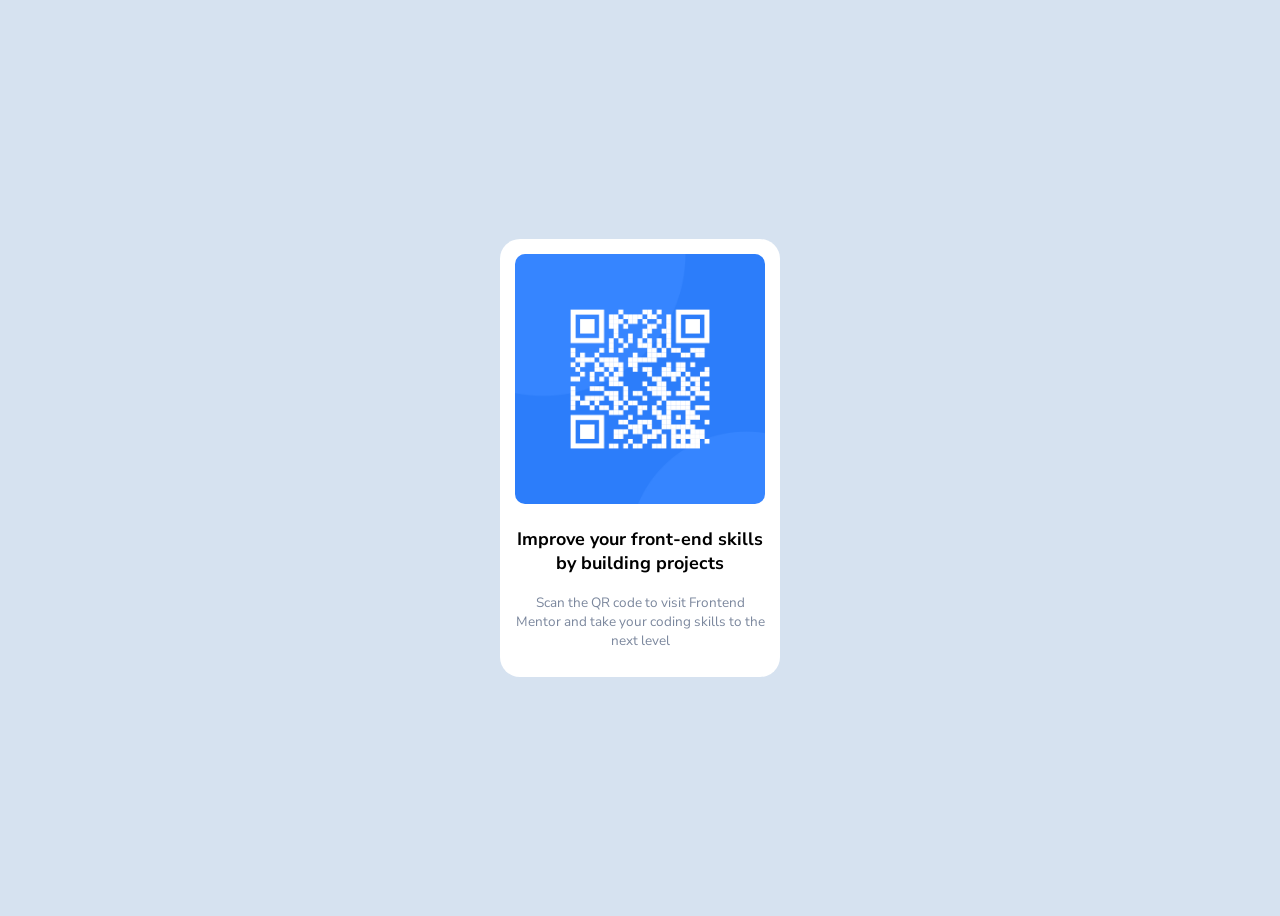
<file: index.html>
<!DOCTYPE html>
<html lang="en">
  <head>
    <meta charset="UTF-8" />
    <meta name="viewport" content="width=device-width, initial-scale=1.0" />
    <link
      rel="icon"
      type="image/png"
      sizes="32x32"
      href="./images/favicon-32x32.png"
    />

    <title>Frontend Mentor | QR code component</title>

    <link rel="preconnect" href="https://fonts.googleapis.com" />
    <link rel="preconnect" href="https://fonts.gstatic.com" crossorigin />
    <link
      href="https://fonts.googleapis.com/css2?family=Nunito+Sans:ital,wght@0,200;0,300;0,400;0,600;0,700;0,800;0,900;1,200;1,300;1,400;1,600;1,700;1,800;1,900&display=swap"
      rel="stylesheet"
    />

    <link rel="stylesheet" href="style.css" />
  </head>
  <body>
    <main>
      <div class="card">
        <div class="row row-1">
          <img src="./images/image-qr-code.png" alt="logo" />
        </div>
        <div class="row row-2">
          <p id="card-heading">
            Improve your front-end skills by building projects
          </p>
          <p id="card-description">
            Scan the QR code to visit Frontend Mentor and take your coding
            skills to the next level
          </p>
        </div>
      </div>
    </main>
  </body>
</html>
</file>
<file: style.css>
:root {
  --white: hsl(0, 0%, 100%);
  --light_gray: hsl(212, 45%, 89%);
  --grayish_blue: hsl(220, 15%, 55%);
  --dark_blue: hsl(218, 44%, 22%);
}

body {
  min-height: 100vh;
  background-color: var(--light_gray);
  font-family: 'Nunito Sans', sans-serif;
  font-size: 15px;
  display: flex;
  justify-content: center;
  align-items: center;
}

.card {
  display: flex;
  border-radius: 20px;
  background-color: var(--white);
  flex-direction: column;
  padding: 1em;
  padding-bottom: 1.5em;
  align-items: center;
  width: 250px;
  height: 400px;
}

@media (max-width: 375px) {
  .card {
    width: 80%;
  }
}

.row-1 img {
  width: 250px;
  border-radius: 10px;
}

.row-2 {
  text-align: center;
}

#card-heading {
  font-weight: 700;
  font-size: 1.2em;
}

#card-description {
  font-weight: 400;
  font-size: 0.9em;
  color: var(--grayish_blue);
}
</file>
